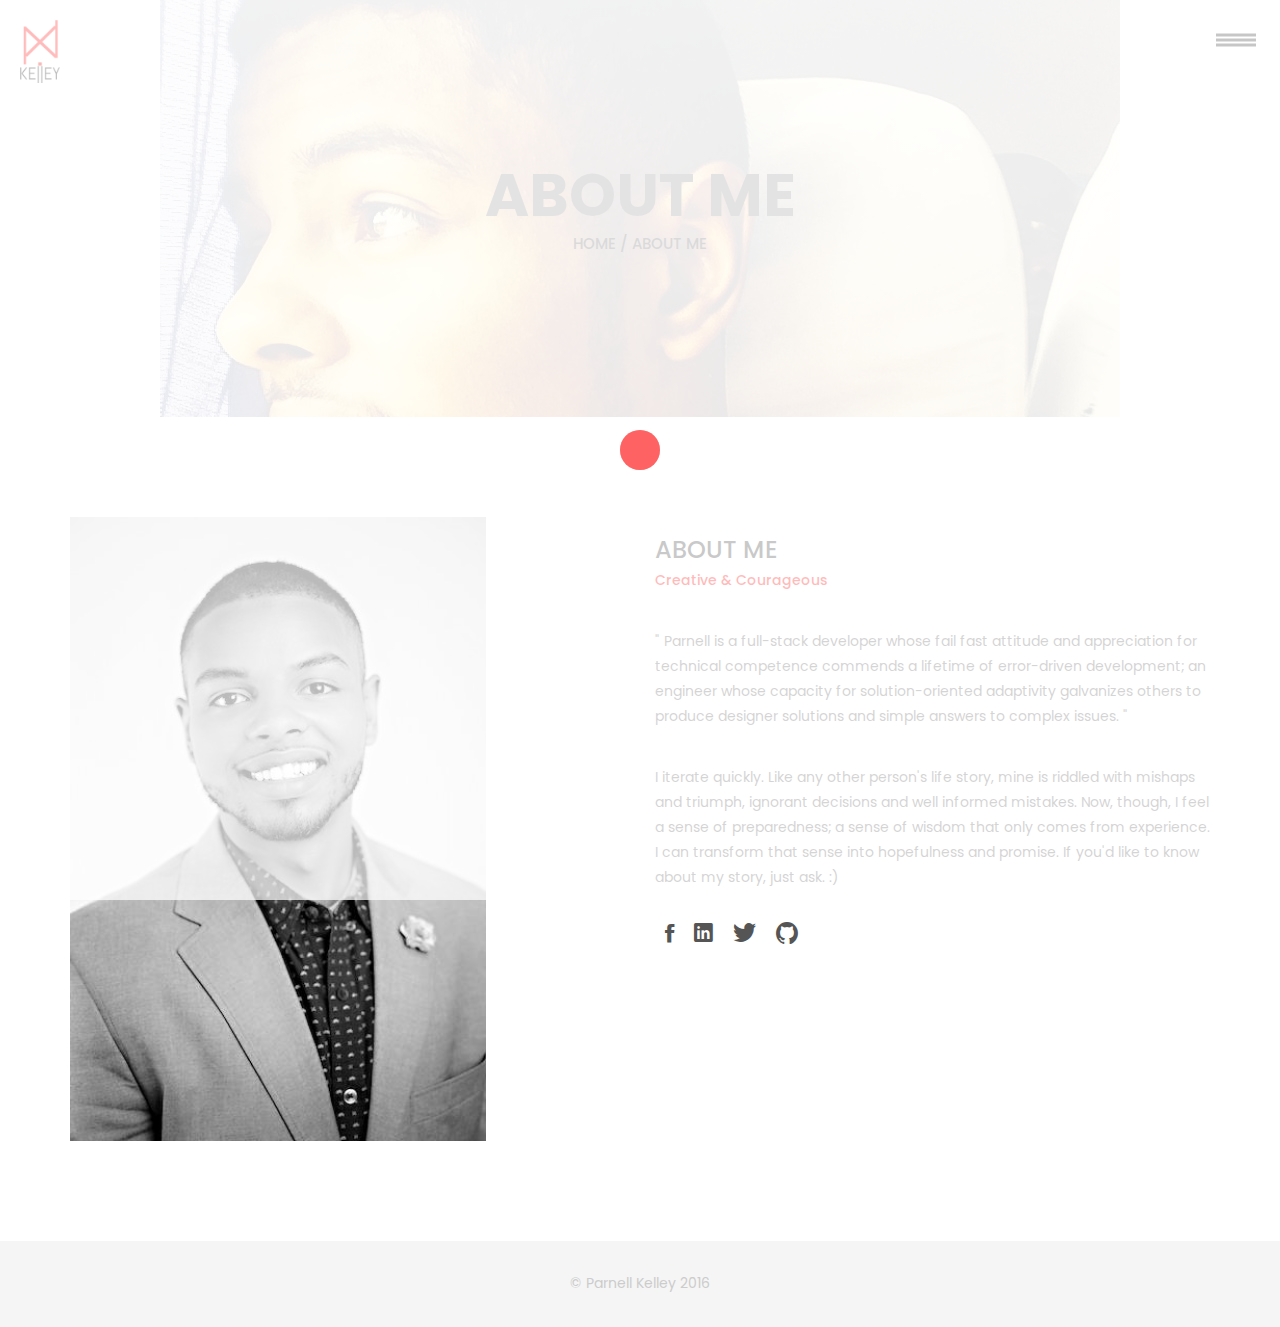
<file: about.html>
<!DOCTYPE html>
<html lang="en">

<head>
    <meta charset="utf-8">
    <meta http-equiv="X-UA-Compatible" content="IE=edge">
    <meta name="viewport" content="width=device-width, initial-scale=1">
    <!-- The above 3 meta tags *must* come first in the head; any other head content must come *after* these tags -->
    <title>Portfolio</title>
    <link rel="icon" href="img/naked_logo_black.png" type="image/x-icon">

    <!-- Bootstrap -->
    <link href="css/bootstrap.min.css" rel="stylesheet">
    <link href="ionicons/css/ionicons.min.css" rel="stylesheet">

    <!-- main css -->
    <link href="css/style.css" rel="stylesheet">


    <!-- modernizr -->
    <script src="js/modernizr.js"></script>

    <!-- HTML5 shim and Respond.js for IE8 support of HTML5 elements and media queries -->
    <!-- WARNING: Respond.js doesn't work if you view the page via file:// -->
    <!--[if lt IE 9]>
      <script src="https://oss.maxcdn.com/html5shiv/3.7.2/html5shiv.min.js"></script>
      <script src="https://oss.maxcdn.com/respond/1.4.2/respond.min.js"></script>
    <![endif]-->
</head>

<body>

    <!-- Preloader -->
    <div id="preloader">
        <div class="pre-container">
            <div class="spinner">
                <div class="double-bounce1"></div>
                <div class="double-bounce2"></div>
            </div>
        </div>
    </div>
    <!-- end Preloader -->

    <div class="container-fluid">
       <!-- box-header -->
        <header class="box-header">
            <div class="box-logo">
                <a href="index.html">
                  <img src="img/logo_red-i.png" width="40" alt="Logo" class="logo">
                </a>
            </div>
            <!-- box-nav -->
            <a class="box-primary-nav-trigger" href="#0">
                <span class="box-menu-text"></span><span class="box-menu-icon"></span>
            </a>
        </header>
        <!-- end box-header -->

        <!-- nav -->
        <nav>
            <ul class="box-primary-nav">
              <li class="box-label">WELCOME</li>

              <li><a href="index.html">intro</a></li>
              <li><a href="about.html">about me</a><i class="ion-ios-circle-filled color"></i></li>
              <li><a href="services.html">experience</a></li>
              <li><a href="portfolio.html">portfolio</a></li>
              <li><a href="contact.html">contact</a></li>

                <li class="box-label">Follow me</li>

                <li class="box-social"><a href="https://www.facebook.com/ParnellDK" target="_blank"><i class="ion-social-facebook"></i></a></li>
                <li class="box-social"><a href="https://www.linkedin.com/in/parnelldkelley" target="_blank"><i class="ion-social-linkedin"></i></a></li>
                <li class="box-social"><a href="https://twitter.com/KelleyParnell" target="_blank"><i class="ion-social-twitter"></i></a></li>
                <li class="box-social"><a href="https://github.com/mrnelley" target="_blank"><i class="ion-social-github"></i></a></li>
                <li>
                  <form method="get" action="ParnellDemondKelley.pdf">
                      <button class="resume" type="submit">RESUME</button>
                  </form>
                </li>
            </ul>
        </nav>
        <!-- end nav -->
    </div>

    <!-- Top bar -->
    <div class="top-bar" id="about">
        <h1>About Me</h1>
        <p><a href="#">Home</a> / About me</p>
    </div>
    <!-- end Top bar -->

    <!-- Main container -->
    <div class="container main-container clearfix">
        <div class="col-md-6">
            <img src="img/me_bw.jpg" class="img-responsive" alt="" />
        </div>
        <div class="col-md-6">
           <h3 class="uppercase">About Me </h3>
           <h5>Creative & Courageous</h5>
           <div class="h-30"></div>
            <p>" Parnell is a full-stack developer whose fail fast attitude and appreciation for technical competence commends a lifetime of error-driven development; an engineer whose capacity for solution-oriented adaptivity galvanizes others to produce designer solutions and simple answers to complex issues. " </p>
            <br />
            <p>
              I iterate quickly. Like any other person's life story, mine is riddled with mishaps and triumph, ignorant decisions and well informed mistakes. Now, though, I feel a sense of preparedness; a sense of wisdom that only comes from experience. I can transform that sense into hopefulness and promise. If you'd like to know about my story, just ask. :)
            </p>
            <p> </p>

            <div class="h-10 about-me"></div>
            <ul class="social-ul">
                <li class="box-social"><a href="https://www.facebook.com/ParnellDK" target="_blank"><i class="ion-social-facebook"></i></a></li>
                <li class="box-social"><a href="https://www.linkedin.com/in/parnelldkelley" target="_blank"><i class="ion-social-linkedin"></i></a></li>
                <li class="box-social"><a href="https://twitter.com/KelleyParnell" target="_blank"><i class="ion-social-twitter"></i></a></li>
                <li class="box-social"><a href="https://github.com/mrnelley" target="_blank"><i class="ion-social-github"></i></a></li>
            </ul>


        </div>
    </div>
    <!-- end Main container -->


    <!-- footer -->
    <footer>
        <div class="container-fluid">
            <p class="copyright">© Parnell Kelley 2016</p>
        </div>
    </footer>
    <!-- end footer -->

    <!-- back to top -->
    <a href="#0" class="cd-top"><i class="ion-android-arrow-up"></i></a>
    <!-- end back to top -->



    <!-- jQuery -->
    <script src="js/jquery-2.1.1.js"></script>
    <!--  plugins -->
    <script src="js/bootstrap.min.js"></script>
    <script src="js/menu.js"></script>
    <script src="js/animated-headline.js"></script>
    <script src="js/isotope.pkgd.min.js"></script>


    <!--  custom script -->
    <script src="js/custom.js"></script>

</body>

</html>
</file>
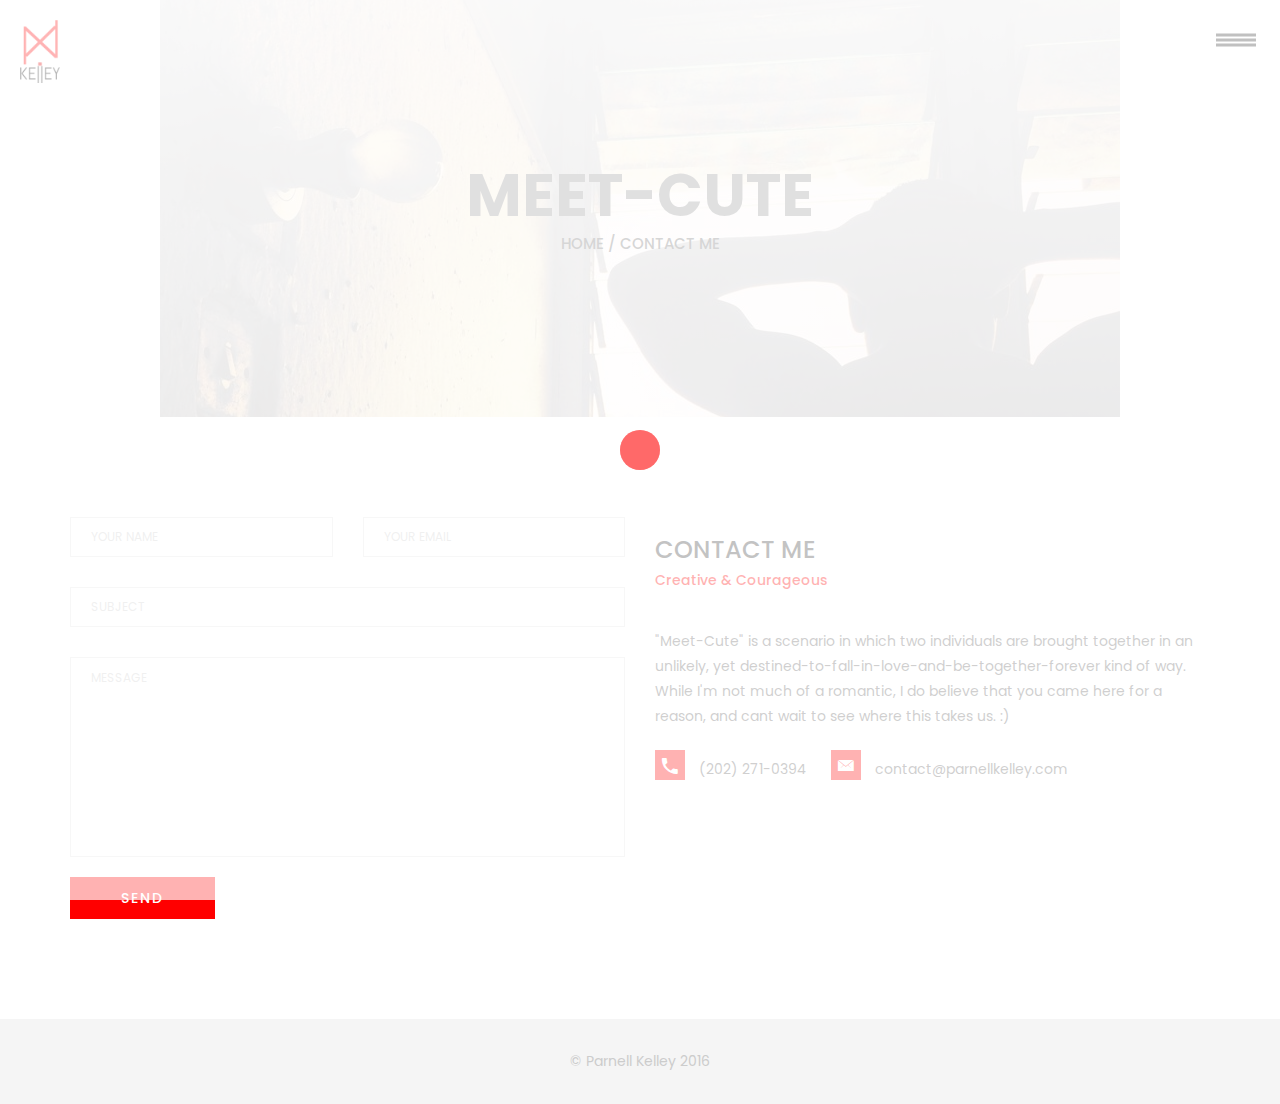
<file: contact.html>
<!DOCTYPE html>
<html lang="en">

<head>
    <meta charset="utf-8">
    <meta http-equiv="X-UA-Compatible" content="IE=edge">
    <meta name="viewport" content="width=device-width, initial-scale=1">
    <!-- The above 3 meta tags *must* come first in the head; any other head content must come *after* these tags -->
    <title>Meet-Cute</title>

    <!-- Bootstrap -->
    <link href="css/bootstrap.min.css" rel="stylesheet">
    <link href="ionicons/css/ionicons.min.css" rel="stylesheet">
    <link rel="icon" href="img/naked_logo_black.png" type="image/x-icon">

    <!-- main css -->
    <link href="css/style.css" rel="stylesheet">

    <!-- main JS -->
    <script src="js/custom.js" name = "javascript"></script>
    <!-- modernizr -->
    <script src="js/modernizr.js"></script>

    <!-- HTML5 shim and Respond.js for IE8 support of HTML5 elements and media queries -->
    <!-- WARNING: Respond.js doesn't work if you view the page via file:// -->
    <!--[if lt IE 9]>
      <script src="https://oss.maxcdn.com/html5shiv/3.7.2/html5shiv.min.js"></script>
      <script src="https://oss.maxcdn.com/respond/1.4.2/respond.min.js"></script>
    <![endif]-->
</head>

<body>

    <!-- Preloader -->
    <div id="preloader">
        <div class="pre-container">
            <div class="spinner">
                <div class="double-bounce1"></div>
                <div class="double-bounce2"></div>
            </div>
        </div>
    </div>
    <!-- end Preloader -->

    <div class="container-fluid">
        <!-- box-header -->
        <header class="box-header">
            <div class="box-logo">
                <a href="index.html">
                  <img src="img/logo_red-i.png" width="40" alt="Logo" class="logo">
                </a>
            </div>
            <!-- box-nav -->
            <a class="box-primary-nav-trigger" href="#0">
                <span class="box-menu-text"></span><span class="box-menu-icon"></span>
            </a>
            <!-- box-primary-nav-trigger -->
        </header>
        <!-- end box-header -->

        <!-- nav -->
        <nav>
            <ul class="box-primary-nav">
              <li class="box-label">WELCOME</li>

              <li><a href="index.html">intro</a></li>
              <li><a href="about.html">about me</a></li>
              <li><a href="services.html">experience</a></li>
              <li><a href="portfolio.html">portfolio</a></li>
              <li><a href="contact.html">contact</a><i class="ion-ios-circle-filled color"></i></li>



                <li class="box-label">Follow me</li>

                <li class="box-social"><a href="https://www.facebook.com/ParnellDK" target="_blank"><i class="ion-social-facebook"></i></a></li>
                <li class="box-social"><a href="https://www.linkedin.com/in/parnelldkelley" target="_blank"><i class="ion-social-linkedin"></i></a></li>
                <li class="box-social"><a href="https://twitter.com/KelleyParnell" target="_blank"><i class="ion-social-twitter"></i></a></li>
                <li class="box-social"><a href="https://github.com/mrnelley" target="_blank"><i class="ion-social-github"></i></a></li>
                <li>
                  <form method="get" action="ParnellDemondKelley.pdf">
                      <button class="resume" type="submit">RESUME</button>
                  </form>
                </li>
            </ul>
        </nav>
        <!-- end nav -->

    </div>

    <!-- top bar -->
    <div class="top-bar" id="contact">
        <h1>Meet-Cute</h1>
        <p><a href="#">Home</a> / Contact Me</p>
    </div>
    <!-- end top bar -->

    <!-- main-container -->
    <div class="container main-container">
        <div class="col-md-6">
            <form action="#" method="post">
                <div class="row">
                    <div class="col-md-6">
                        <div class="input-contact">
                            <input type="text" name="name">
                            <span>your name</span>
                        </div>
                    </div>
                    <div class="col-md-6">
                        <div class="input-contact">
                            <input type="text" name="email">
                            <span>your email</span>
                        </div>
                    </div>
                    <div class="col-md-12">
                        <div class="input-contact">
                            <input type="text" name="subject">
                            <span>subject</span>
                        </div>
                    </div>
                    <div class="col-md-12">
                        <div class="textarea-contact">
                            <textarea name="message"></textarea>
                            <span>message</span>
                        </div>
                    </div>
                    <div class="col-md-12">
                        <a href="#" action="javascript:sendMail();" class="btn btn-box">Send</a>
                    </div>
                </div>
            </form>
        </div>

        <div class="col-md-6">
            <h3 class="text-uppercase">contact me</h3>
            <h5>Creative & Courageous</h5>
            <div class="h-30"></div>
            <p>"Meet-Cute" is a scenario in which two individuals are brought together in an unlikely, yet destined-to-fall-in-love-and-be-together-forever kind of way. While I'm not much of a romantic, I do
            believe that you came here for a reason, and cant wait to see where this takes us. :)</p>
            <div class="contact-info">
                <p><i class="ion-android-call"></i> (202) 271-0394</p>
                <p><i class="ion-ios-email"></i> contact@parnellkelley.com </p>
            </div>
        </div>


    </div>
    <!-- end main-container -->

    <!-- footer -->
    <footer>
        <div class="container-fluid">
            <p class="copyright">© Parnell Kelley 2016</p>
        </div>
    </footer>
    <!-- end footer -->

    <!-- back to top -->
    <a href="#0" class="cd-top"><i class="ion-android-arrow-up"></i></a>
    <!-- end back to top -->



    <!-- jQuery -->
    <script src="js/jquery-2.1.1.js"></script>
    <!--  plugins -->
    <script src="js/bootstrap.min.js"></script>
    <script src="js/menu.js"></script>
    <script src="js/animated-headline.js"></script>
    <script src="js/isotope.pkgd.min.js"></script>


    <!--  custom script -->
    <script src="js/custom.js"></script>

</body>

</html>
</file>
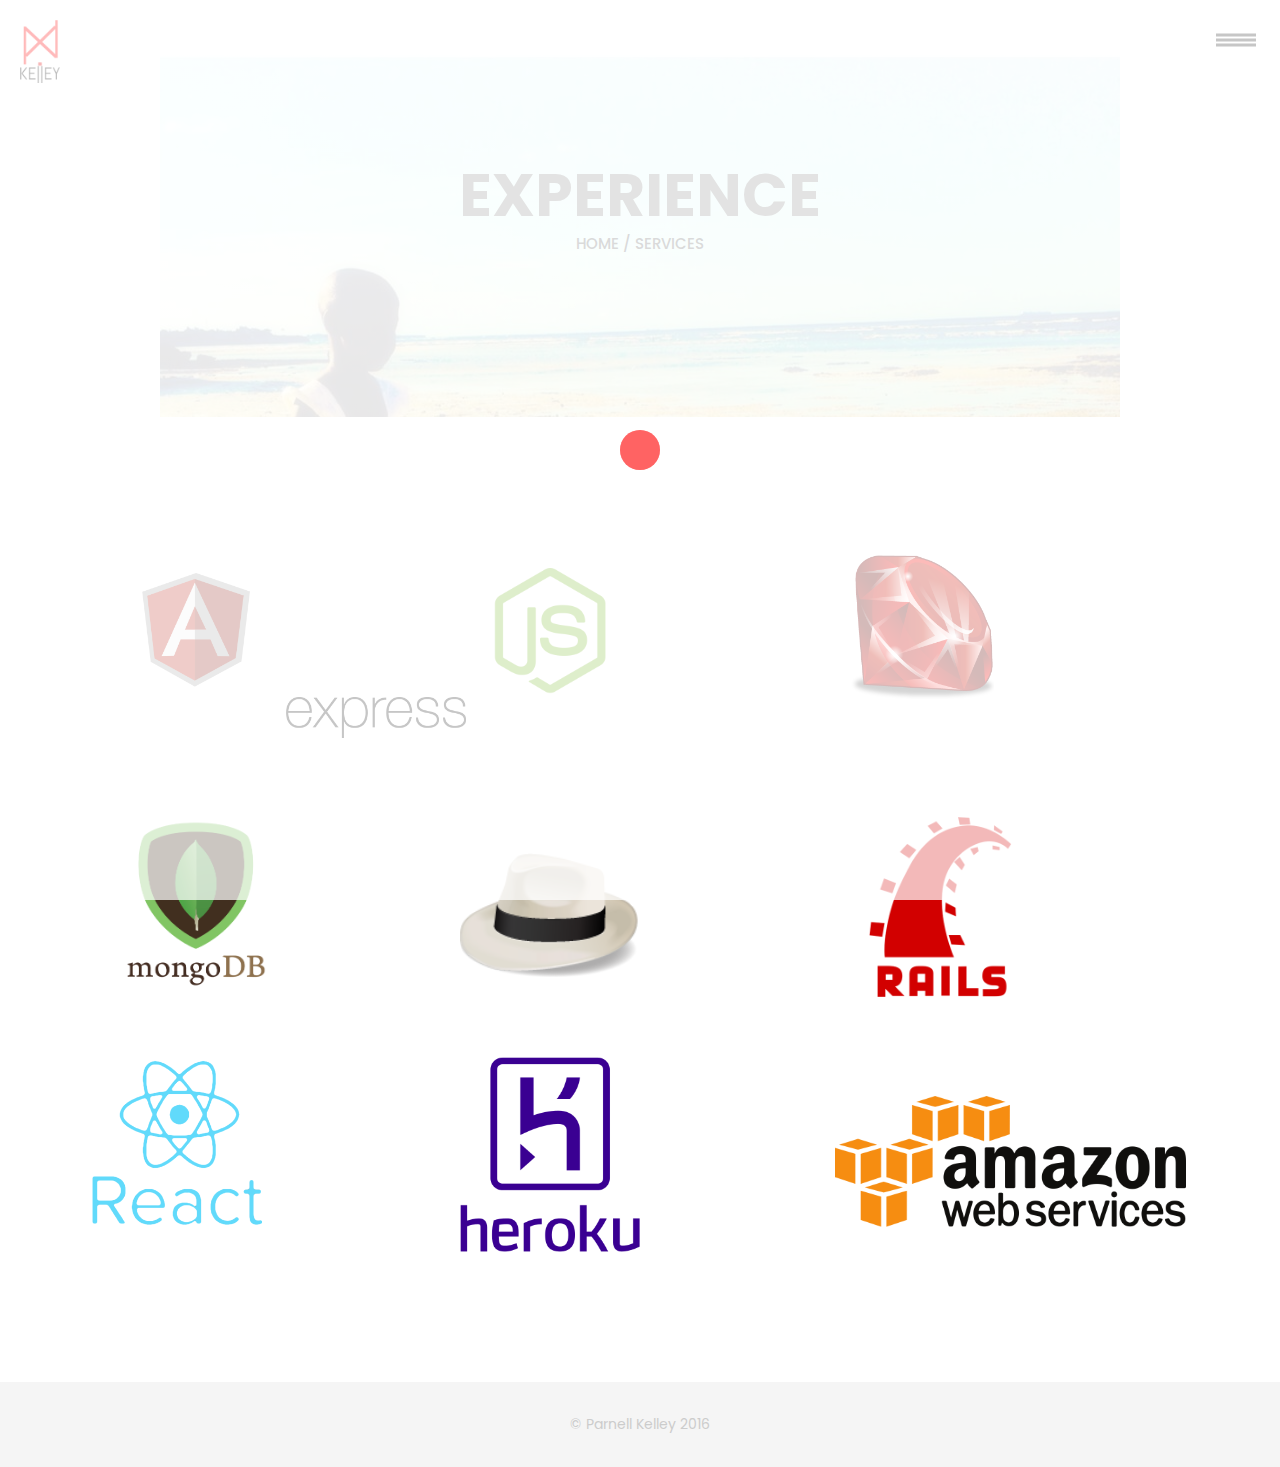
<file: services.html>
<!DOCTYPE html>
<html lang="en">

<head>
    <meta charset="utf-8">
    <meta http-equiv="X-UA-Compatible" content="IE=edge">
    <meta name="viewport" content="width=device-width, initial-scale=1">
    <!-- The above 3 meta tags *must* come first in the head; any other head content must come *after* these tags -->
    <title>Experience</title>
    <link rel="icon" href="img/naked_logo_black.png" type="image/x-icon">

    <!-- Bootstrap -->
    <link href="css/bootstrap.min.css" rel="stylesheet">
    <link href="ionicons/css/ionicons.min.css" rel="stylesheet">

    <!-- main css -->
    <link href="css/style.css" rel="stylesheet">


    <!-- modernizr -->
    <script src="js/modernizr.js"></script>

    <!-- HTML5 shim and Respond.js for IE8 support of HTML5 elements and media queries -->
    <!-- WARNING: Respond.js doesn't work if you view the page via file:// -->
    <!--[if lt IE 9]>
      <script src="https://oss.maxcdn.com/html5shiv/3.7.2/html5shiv.min.js"></script>
      <script src="https://oss.maxcdn.com/respond/1.4.2/respond.min.js"></script>
    <![endif]-->
</head>

<body>

    <!-- Preloader -->
    <div id="preloader">
        <div class="pre-container">
            <div class="spinner">
                <div class="double-bounce1"></div>
                <div class="double-bounce2"></div>
            </div>
        </div>
    </div>
    <!-- end Preloader -->

    <div class="container-fluid">
        <!-- box header -->
        <header class="box-header">
            <div class="box-logo">
                <a href="index.html">
                  <img src="img/logo_red-i.png" width="40" alt="Logo" class="logo">
                </a>
            </div>
            <!-- box-nav -->
            <a class="box-primary-nav-trigger" href="#0">
                <span class="box-menu-text"></span><span class="box-menu-icon"></span>
            </a>
            <!-- box-primary-nav-trigger -->
        </header>
        <!-- end box header -->

        <!-- nav -->
        <nav>
            <ul class="box-primary-nav">
              <li class="box-label">WELCOME</li>

              <li><a href="index.html">intro</a>
              <li><a href="about.html">about me</a></li>
              <li><a href="services.html">experience</a><i class="ion-ios-circle-filled color"></i></li>
              <li><a href="portfolio.html">portfolio</a></li>
              <li><a href="contact.html">contact</a></li>



                <li class="box-label">Follow me</li>

                <li class="box-social"><a href="https://www.facebook.com/ParnellDK" target="_blank"><i class="ion-social-facebook"></i></a></li>
                <li class="box-social"><a href="https://www.linkedin.com/in/parnelldkelley" target="_blank"><i class="ion-social-linkedin"></i></a></li>
                <li class="box-social"><a href="https://twitter.com/KelleyParnell" target="_blank"><i class="ion-social-twitter"></i></a></li>
                <li class="box-social"><a href="https://github.com/mrnelley" target="_blank"><i class="ion-social-github"></i></a></li>
                <li>
                  <form method="get" action="ParnellDemondKelley.pdf">
                      <button class="resume" type="submit">RESUME</button>
                  </form>
                </li>
            </ul>
        </nav>
        <!-- end nav -->
    </div>

    <!-- top bar -->
    <div class="top-bar" id="services">
        <h1>experience</h1>
        <p><a href="#">Home</a> / services</p>
    </div>
    <!-- end top bar -->

    <div class="container main-container">
        <div class="clearfix" style="display: inline;">

            <!-- service-box -->
            <div class="col-md-4 service-box">
                <!-- <i class="ion-android-favorite-outline size-50"></i> -->
                <h3></h3>
                <div class="h-10"></div>
                <img style="padding-top:10%; margin-left: 20%;"src="img/AngularJS.png" width="30%"></p>
                <img style="margin-left: 60%;" src="img/express.png" width="50%"></p>
            </div>
            <!-- end service-box -->

            <!-- service-box -->
            <div class="col-md-4 service-box">
                <!-- <i class="ion-android-options size-50"></i> -->
                <h3></h3>
                <div class="h-10"></div>
                <img src="img/nodejs.png" width="50%" height="30%"></p>
            </div>
            <!-- end service-box -->

            <!-- service-box -->
            <div class="col-md-4  service-box">
                <!-- <i class="ion-android-checkmark-circle size-50"></i> -->
                <h3  style="padding-left: 1em;"></h3>
                <div class="h-10"></div>
                <img style="padding-top: 5%;" src="img/ruby.png" width="40%"></p>
            </div>
            <!-- end service-box -->
<br />


            <!-- service-box -->
            <div class="col-md-4  service-box">
                <!-- <i class="ion-speedometer size-50"></i> -->
                <!-- <h3>ss</h3> -->
                <div class="h-10"></div>
            </div>
            <!-- end service-box -->

            <!-- service-box -->
            <div class="col-md-4  service-box" style = "margin-bottom: 0;">
                <!-- <i class="ion-speedometer size-50"></i> -->
                <h3></h3>
                <div class="h-10"></div>
                <img style ="padding-left: 10%;" src="img/mongo.png" width="60%"></p>
            </div>
            <!-- end service-box -->

            <!-- service-box -->
            <div class="col-md-4  service-box">
                <!-- <i class="ion-speedometer size-50"></i> -->
                <h3></h3>
                <div class="h-10"></div>
                <img style="padding-top: 15%;"src="img/sinatra.png" width="50%"></p>
            </div>
            <!-- end service-box -->

            <!-- service-box -->
            <div class="col-md-4  service-box">
              <!-- <i class="ion-ios-pulse-strong size-50"></i> -->
              <h3></h3>
              <div class="h-10"></div>
              <img style="padding-top: 5%;" src="img/rails.png" width="50%"></p>
            </div>
            <!-- end service-box -->

            <!-- service-box -->
            <div class="col-md-4  service-box">
            <!-- <i class="ion-earth size-50"></i> -->
            <h3></h3>
            <div class="h-10"></div>
            <img style = "margin-left: 5%" src="img/react.png" width="50%">

            </div>
            <img style = "margin-top: 5%;"src="img/amazon.png" width="30%">

            <!-- service-box -->
            <div class="col-md-4  service-box">
            <!-- <i class="ion-earth size-50"></i> -->
            <h3></h3>
            <div class="h-10"></div>
            <img src="img/heroku.png" width="50%">
            </div>

          <!-- end service-box -->
        </div>
    </div>


    <!-- footer -->
    <footer>
        <div class="container-fluid">
            <p class="copyright">© Parnell Kelley 2016</p>
        </div>
    </footer>
    <!-- end footer -->

    <!-- back to top -->
    <a href="#0" class="cd-top"><i class="ion-android-arrow-up"></i></a>
    <!-- end back to top -->



    <!-- jQuery -->
    <script src="js/jquery-2.1.1.js"></script>
    <!--  plugins -->
    <script src="js/bootstrap.min.js"></script>
    <script src="js/menu.js"></script>
    <script src="js/animated-headline.js"></script>
    <script src="js/isotope.pkgd.min.js"></script>


    <!--  custom script -->
    <script src="js/custom.js"></script>

</body>

</html>
</file>
<file: css/style.css>
/* Table of Content
==================================================
	- Google fonts & font family -
	- General -
    - typography -
    - Preloader -
	- Header -
    - box intro section -
    - Portfoilo section -
    - Footer -
    - About page -
    - Services page -
    - contact page -
    - Portfolio single page -
    - Responsive media queries -
*/


/* Google fonts & font family
==================================================*/

@import url(https://fonts.googleapis.com/css?family=Poppins:400,500,600,700);

/* General
==================================================*/

html,
body {
    height: 100%;
    font-family: 'Poppins', sans-serif;
    line-height: 1.8;
    color: #636262
}

.no-padding {
    padding-left: 0;
    padding-right: 0;
}

.no-padding [class^="col-"] {
    padding-left: 0;
    padding-right: 0;
}

.main-container {
    padding: 100px 0;
}

.center {
    text-align: center;
}

a {
    -webkit-transition: all .3s;
    transition: all .3s
}

.uppercase {
    text-transform: uppercase;
}

.h-30 {
    height: 30px
}

.h-10 {
    height: 10px
}

.color {
    color: white;
    font-size: 11px;
}


/* typography
==================================================*/

h1 {
    color: #393939;
    font-size: 60px;
    text-transform: uppercase;
}

h3 {
    color: #393939;
}

h5 {
    color: #ff0000;
}

.img-responsive {
  width: 75%;
}

/* preloader
==================================================*/

#preloader {
    position: fixed;
    top: 0;
    left: 0;
    right: 0;
    bottom: 0;
    background-color: #ffffff;
    /* change if the mask should be a color other than white */
    z-index: 1000;
    /* makes sure it stays on top */
}

.pre-container {
    position: absolute;
    left: 50%;
    top: 50%;
    bottom: auto;
    right: auto;
    -webkit-transform: translateX(-50%) translateY(-50%);
    transform: translateX(-50%) translateY(-50%);
    text-align: center;
}

.spinner {
    width: 40px;
    height: 40px;
    position: relative;
    margin: 100px auto;
}

.double-bounce1,
.double-bounce2 {
    width: 100%;
    height: 100%;
    border-radius: 50%;
    background-color: #ff0000;
    opacity: 0.6;
    position: absolute;
    top: 0;
    left: 0;
    -webkit-animation: bounce 5.0s infinite ease-in-out;
    animation: bounce 5.0s infinite ease-in-out;
}

.double-bounce2 {
    -webkit-animation-delay: -0.5s;
    animation-delay: -0.5s;
}

@-webkit-keyframes bounce {
    0%,
    100% {
        -webkit-transform: scale(0.0)
    }
    50% {
        -webkit-transform: scale(1.0)
    }
}

@keyframes bounce {
    0%,
    100% {
        transform: scale(0.0);
        -webkit-transform: scale(0.0);
    }
    50% {
        transform: scale(1.0);
        -webkit-transform: scale(1.0);
    }
}


/* headr
==================================================*/

.box-header {
    position: absolute;
    top: 0;
    left: 0;
    background: rgba(255, 255, 255, 0.95);
    height: 50px;
    width: 100%;
    z-index: 3;
    box-shadow: 0 1px 2px rgba(0, 0, 0, 0.5);
    -webkit-font-smoothing: antialiased;
    -moz-osx-font-smoothing: grayscale;
}

.box-header {
    height: 80px;
    background: transparent;
    box-shadow: none;
}

.box-header {
    -webkit-transition: background-color 0.3s;
    transition: background-color 0.3s;
    -webkit-transform: translate3d(0, 0, 0);
    transform: translate3d(0, 0, 0);
    -webkit-backface-visibility: hidden;
    backface-visibility: hidden;
}

.box-header.is-fixed {
    position: fixed;
    top: -80px;
    background-color: rgba(255, 255, 255, 0.96);
    -webkit-transition: -webkit-transform 0.3s;
    transition: -webkit-transform 0.3s;
    transition: transform 0.3s;
    transition: transform 0.3s, -webkit-transform 0.3s;
}

.box-header.is-visible {
    -webkit-transform: translate3d(0, 100%, 0);
    transform: translate3d(0, 100%, 0);
}

.box-header.menu-is-open {
    background-color: white;
}

.box-logo {
    display: block;
    padding: 20px;
}

.box-primary-nav-trigger {
    position: absolute;
    right: 0;
    top: 0;
    height: 100%;
    width: 50px;
    background-color: #fff;
}

.box-primary-nav-trigger .box-menu-text {
    color: #2f2f2f;
    text-transform: uppercase;
    font-weight: 700;
    display: none;
}

.box-primary-nav-trigger .box-menu-icon {
    display: inline-block;
    position: absolute;
    left: 50%;
    top: 50%;
    bottom: auto;
    right: auto;
    -webkit-transform: translateX(-50%) translateY(-50%);
    transform: translateX(-50%) translateY(-50%);
    width: 40px;
    height: 3px;
    background-color: #2f2f2f;
    -webkit-transition: background-color 0.3s;
    transition: background-color 0.3s;
    list-style: none;
}

.box-primary-nav-trigger .box-menu-icon::before,
.box-primary-nav-trigger .box-menu-icon:after {
    content: '';
    width: 100%;
    height: 100%;
    position: absolute;
    background-color: #2f2f2f;
    right: 0;
    -webkit-transition: -webkit-transform .3s, top .3s, background-color 0s;
    -webkit-transition: top .3s, background-color 0s, -webkit-transform .3s;
    transition: top .3s, background-color 0s, -webkit-transform .3s;
    transition: transform .3s, top .3s, background-color 0s;
    transition: transform .3s, top .3s, background-color 0s, -webkit-transform .3s;
}

.box-primary-nav-trigger .box-menu-icon::before {
    top: -5px;
}

.box-primary-nav-trigger .box-menu-icon::after {
    top: 5px;
}

.box-primary-nav-trigger .box-menu-icon.is-clicked {
    background-color: rgba(255, 255, 255, 0);
}

.box-primary-nav-trigger .box-menu-icon.is-clicked::before,
.box-primary-nav-trigger .box-menu-icon.is-clicked::after {
    background-color: 393939;
}

.box-primary-nav-trigger .box-menu-icon.is-clicked::before {
    top: 0;
    -webkit-transform: rotate(135deg);
    transform: rotate(135deg);
}

.box-primary-nav-trigger .box-menu-icon.is-clicked::after {
    top: 0;
    -webkit-transform: rotate(225deg);
    transform: rotate(225deg);
}

.box-primary-nav-trigger {
    width: 100px;
    padding-left: 1em;
    background-color: transparent;
    height: 30px;
    line-height: 30px;
    right: 10px;
    top: 50%;
    bottom: auto;
    -webkit-transform: translateY(-50%);
    transform: translateY(-50%);
}

.box-primary-nav-trigger .box-menu-text {
    display: inline-block;
}

.box-primary-nav-trigger .box-menu-icon {
    left: auto;
    right: 1em;
    -webkit-transform: translateX(0) translateY(-50%);
    transform: translateX(0) translateY(-50%);
}

.box-primary-nav {
    position: fixed;
    left: 0;
    top: 0;
    height: 100%;
    width: 100%;
    background: rgba(0, 0, 0, 0.96);
    z-index: 2;
    text-align: center;
    padding: 50px 0;
    -webkit-backface-visibility: hidden;
    backface-visibility: hidden;
    overflow: auto;
    -webkit-overflow-scrolling: touch;
    -webkit-transform: translateY(-100%);
    transform: translateY(-100%);
    -webkit-transition-property: -webkit-transform;
    transition-property: -webkit-transform;
    transition-property: transform;
    transition-property: transform, -webkit-transform;
    -webkit-transition-duration: 0.4s;
    transition-duration: 0.4s;
    list-style: none;
}

.box-primary-nav li {
    font-size: 22px;
    font-size: 1.375rem;
    font-weight: 300;
    -webkit-font-smoothing: antialiased;
    -moz-osx-font-smoothing: grayscale;
    margin: .2em 0;
    text-transform: capitalize;
}

.box-primary-nav a {
    display: inline-block;
    padding: .4em 1em;
    border-radius: 0.25em;
    -webkit-transition: all 0.2s;
    transition: all 0.2s;
    color: #fff;
    text-decoration: none;
    font-weight: bold;
}
.box-primary-nav a:focus {
    outline: none;
}

.no-touch .box-primary-nav a:hover {
    text-decoration: none;
    color: #ddd;
}

.box-primary-nav .box-label {
    color: #ff0000;
    text-transform: uppercase;
    font-weight: 700;
    font-size: 17px;
    margin: 2.4em 0 .8em;
}

.box-primary-nav .box-social {
    display: inline-block;
    margin: 10px .4em;
}

.box-primary-nav .box-social a {
    width: 30px;
    height: 30px;
    padding: 0;
    font-size: 30px
}

.box-primary-nav.is-visible {
    -webkit-transform: translateY(0);
    transform: translateY(0);
}

.box-primary-nav {
    padding: 150px 0 0;
}

.box-primary-nav li {
    font-size: 18px;
}


/* box-intro
==================================================*/
.canvas {
  box-sizing: border-box;
  width: 100vmax;
}

.box-intro {
    text-align: center;
    display: table;
    height: 100vmin;
    width: 100%;
}

.box-intro .table-cell {
    position: relative;
    display: table-cell;
    vertical-align: middle;
    float: left;
    /*z-index: 0;*/
}

.box-intro em {
    font-style: normal;
    text-transform: uppercase
}

b i:last-child {
    color: #ff0000 !important;
}

.box-intro h5 {
    letter-spacing: 21px;
    text-transform: uppercase;
    color: #888888;
    line-height: 2;
}


/* mouse effect */

/*.mouse {
    position: absolute;
    width: 22px;
    height: 42px;
    bottom: 40px;
    left: 50%;
    margin-left: -12px;
    border-radius: 15px;
    border: 2px solid #888;
    -webkit-animation: intro 1s;
    animation: intro 1s;
}

.scroll {
    display: block;
    width: 3px;
    height: 3px;
    margin: 6px auto;
    border-radius: 4px;
    background: #888;
    -webkit-animation: finger 2s infinite;
    animation: finger 2s infinite;
}*/

@-webkit-keyframes intro {
    0% {
        opacity: 0;
        -webkit-transform: translateY(40px);
        transform: translateY(40px);
    }
    100% {
        opacity: 1;
        -webkit-transform: translateY(0);
        transform: translateY(0);
    }
}

@keyframes intro {
    0% {
        opacity: 0;
        -webkit-transform: translateY(40px);
        transform: translateY(40px);
    }
    100% {
        opacity: 1;
        -webkit-transform: translateY(0);
        transform: translateY(0);
    }
}

@-webkit-keyframes finger {
    0% {
        opacity: 1;
    }
    100% {
        opacity: 0;
        -webkit-transform: translateY(20px);
        transform: translateY(20px);
    }
}

@keyframes finger {
    0% {
        opacity: 1;
    }
    100% {
        opacity: 0;
        -webkit-transform: translateY(20px);
        transform: translateY(20px);
    }
}


/* text rotate */
.headliner{
  position: absolute;
  top: 50%;
  box-sizing: border-box;
  /*width: 100%;*/
  /*z-index: 100;*/
}

.box-headline {
    position: relative;
    font-size: 130px;
    line-height: 1.0;
    /*z-index: 10;*/
}

.box-words-wrapper {
    display: inline-block;
    position: relative;
}

.box-words-wrapper b {
    display: inline-block;
    position: absolute;
    white-space: nowrap;
    left: 0;
    top: 0;
}

.box-words-wrapper b.is-visible {
    position: relative;
}

.no-js .box-words-wrapper b {
    opacity: 0;
}

.no-js .box-words-wrapper b.is-visible {
    opacity: 1;
}

.box-headline.rotate-2 .box-words-wrapper {
    -webkit-perspective: 300px;
    perspective: 300px;
}

.box-headline.rotate-2 i,
.box-headline.rotate-2 em {
    display: inline-block;
    -webkit-backface-visibility: hidden;
    backface-visibility: hidden;
}

.box-headline.rotate-2 b {
    opacity: 0;
}

.box-headline.rotate-2 i {
    -webkit-transform-style: preserve-3d;
    transform-style: preserve-3d;
    -webkit-transform: translateZ(-20px) rotateX(90deg);
    transform: translateZ(-20px) rotateX(90deg);
    opacity: 0;
}

.is-visible .box-headline.rotate-2 i {
    opacity: 1;
}

.box-headline.rotate-2 i.in {
    -webkit-animation: box-rotate-2-in 0.4s forwards;
    animation: box-rotate-2-in 0.4s forwards;
}

.box-headline.rotate-2 i.out {
    -webkit-animation: box-rotate-2-out 0.4s forwards;
    animation: box-rotate-2-out 0.4s forwards;
}

.box-headline.rotate-2 em {
    -webkit-transform: translateZ(20px);
    transform: translateZ(20px);
}

.no-csstransitions .box-headline.rotate-2 i {
    -webkit-transform: rotateX(0deg);
    transform: rotateX(0deg);
    opacity: 0;
}

.no-csstransitions .box-headline.rotate-2 i em {
    -webkit-transform: scale(1);
    transform: scale(1);
}

.no-csstransitions .box-headline.rotate-2 .is-visible i {
    opacity: 1;
}

@-webkit-keyframes box-rotate-2-in {
    0% {
        opacity: 0;
        -webkit-transform: translateZ(-20px) rotateX(90deg);
    }
    60% {
        opacity: 1;
        -webkit-transform: translateZ(-20px) rotateX(-10deg);
    }
    100% {
        opacity: 1;
        -webkit-transform: translateZ(-20px) rotateX(0deg);
    }
}

@keyframes box-rotate-2-in {
    0% {
        opacity: 0;
        -webkit-transform: translateZ(-20px) rotateX(90deg);
        transform: translateZ(-20px) rotateX(90deg);
    }
    60% {
        opacity: 1;
        -webkit-transform: translateZ(-20px) rotateX(-10deg);
        transform: translateZ(-20px) rotateX(-10deg);
    }
    100% {
        opacity: 1;
        -webkit-transform: translateZ(-20px) rotateX(0deg);
        transform: translateZ(-20px) rotateX(0deg);
    }
}

@-webkit-keyframes box-rotate-2-out {
    0% {
        opacity: 1;
        -webkit-transform: translateZ(-20px) rotateX(0);
    }
    60% {
        opacity: 0;
        -webkit-transform: translateZ(-20px) rotateX(-100deg);
    }
    100% {
        opacity: 0;
        -webkit-transform: translateZ(-20px) rotateX(-90deg);
    }
}

@keyframes box-rotate-2-out {
    0% {
        opacity: 1;
        -webkit-transform: translateZ(-20px) rotateX(0);
        transform: translateZ(-20px) rotateX(0);
    }
    60% {
        opacity: 0;
        -webkit-transform: translateZ(-20px) rotateX(-100deg);
        transform: translateZ(-20px) rotateX(-100deg);
    }
    100% {
        opacity: 0;
        -webkit-transform: translateZ(-20px) rotateX(-90deg);
        transform: translateZ(-20px) rotateX(-90deg);
    }
}
.resume {
  background: rgb(255, 0, 0);
  border: 0;
  color: white;
}

/* portfolio section
==================================================*/
#portfolio {
  background: -webkit-linear-gradient( rgba(255, 255, 255, .8), rgba(255, 255, 255, .8)), url(../img/seize.jpg) no-repeat;
  background: linear-gradient( rgba(255, 255, 255, .8), rgba(255, 255, 255, .5)), url(../img/seize.jpg) no-repeat;
  background-size: auto;
  background-attachment: fixed;
  background-position:center top;
}

.portfolio .categories-grid span {
    font-size: 30px;
    margin-bottom: 30px;
    display: inline-block;
}

.portfolio .categories-grid .categories ul li {
    list-style: none;
    margin: 20px 0;
}

.portfolio .categories-grid .categories ul li a {
    display: inline-block;
    color: #60606e;
    padding: 0 10px;
    margin: 0 10px;
    -webkit-transition: all .2s ease-in-out .2s;
    transition: all .2s ease-in-out .2s;
}

.portfolio .categories-grid .categories ul li a:hover,
.portfolio .categories-grid .categories ul li a:focus {
    text-decoration: none;
}

.portfolio .categories-grid .categories ul li a.active {
    margin-left: 0;
    background-color: #ffbf00;
    padding: 0px 20px;
    color: white;
    border-radius: 25px;
    text-decoration: none;
}

.portfolio_filter {
    padding-left: 0;
}

.portfolio_item {
    position: relative;
    overflow: hidden;
    display: block;
    /*margin-left: 30%;*/
}
.video-image {
  margin-left: 28%;
}

.project-image {
  margin: 0;
  float: left;
}

.portfolio_item .portfolio_item_hover {
    position: absolute;
    top: 0px;
    left: 0px;
    height: 100%;
    width: 100%;
    background-color: rgba(0, 0, 0, .8);
    -webkit-transform: translate(-100%);
    transform: translate(-100%);
    opacity: 0;
    -webkit-transition: all .2s ease-in-out;
    transition: all .2s ease-in-out;
}

.portfolio_item .portfolio_item_hover .item_info {
    text-align: center;
    position: absolute;
    top: 50%;
    left: 50%;
    -webkit-transform: translate(-50%, -50%);
    transform: translate(-50%, -50%);
    padding: 10px;
    width: 100%;
    font-weight: bold;
}

.portfolio_item .portfolio_item_hover .item_info span {
    display: block;
    color: #fff;
    font-size: 18px;
    -webkit-transform: translateX(-100px);
    transform: translateX(-100px);
    -webkit-transition: all .2s ease-in-out .2s;
    transition: all .2s ease-in-out .2s;
    opacity: 0;
}

.portfolio_item .portfolio_item_hover .item_info em {
    font-style: normal;
    display: inline-block;
    background-color: #ffbf00;
    padding: 5px 20px;
    border-radius: 25px;
    color: #333;
    margin-top: 10px;
    -webkit-transform: translateX(-100px);
    transform: translateX(-100px);
    -webkit-transition: all .3s ease-in-out .3s;
    transition: all .3s ease-in-out .3s;
    opacity: 0;
    font-size: 10px;
    letter-spacing: 2px;
}

.portfolio_item:hover .portfolio_item_hover {
    opacity: 1;
    -webkit-transform: translateX(0);
    transform: translateX(0);
}

.portfolio_item:hover .item_info em,
.portfolio_item:hover .item_info span {
    opacity: 1;
    -webkit-transform: translateX(0);
    transform: translateX(0);
}

.portfolio .categories-grid .categories ul li {
    float: left;
}

.portfolio .categories-grid .categories ul li a {
    padding: 0 10px;
    -webkit-transition: all .2s ease-in-out .2s;
    transition: all .2s ease-in-out .2s;
}

.portfolio_filter {
    padding-left: 0;
    display: inline-block;
    margin: 0 auto;
    text-align: center;
    margin-bottom: 50px;
}

.portfolio-inner {
    padding-bottom: 0 !important;
    padding-top: 55px;
}

/*.project {
  text-align: center;
  padding left: 50%;
}*/


/* footer
==================================================*/

footer {
    padding: 30px 0;
    text-align: center;
    background: #f5f5f5
}

.copyright {
    color: #ccc;
    margin-bottom: 0;
}

footer img {
    margin: 0 auto;
}


/* backto top
==================================================*/

.cd-top {
    display: inline-block;
    height: 40px;
    width: 40px;
    position: fixed;
    bottom: 20px;
    line-height: 40px;
    font-size: 20px;
    right: 10px;
    text-align: center;
    color: #fff;
    background: rgba(255, 0, 0, 0.8);
    visibility: hidden;
    opacity: 0;
    -webkit-transition: opacity .3s 0s, visibility 0s .3s;
    transition: opacity .3s 0s, visibility 0s .3s;
}

.cd-top.cd-is-visible,
.cd-top.cd-fade-out,
.no-touch .cd-top:hover {
    -webkit-transition: opacity .3s 0s, visibility 0s 0s;
    transition: opacity .3s 0s, visibility 0s 0s;
}

.cd-top.cd-is-visible {
    /* the button becomes visible */
    visibility: visible;
    opacity: 1;
}

.cd-top.cd-fade-out {
    opacity: .5;
}

.no-touch .cd-top:hover,
.no-touch .cd-top:focus {
    background-color: #ff0000;
    opacity: 1;
    color: #fff;
}


/* About page
==================================================*/
#about {
  background: -webkit-linear-gradient( rgba(255, 255, 255, .8), rgba(255, 255, 255, .8)), url(../img/me.jpg) no-repeat;
  background: linear-gradient( rgba(255, 255, 255, .8), rgba(255, 255, 255, .5)), url(../img/me.jpg) no-repeat;
  background-size: auto;
  background-attachment: fixed;
  background-position:center top;
}

.top-bar {
    color: #333;
    padding: 150px 0 150px;
    text-align: center;
}

.top-bar h1 {
    font-size: 60px;
    text-transform: uppercase;
    font-weight: 700;
    color: #999;
    line-height: 50px;
}

.top-bar p {
    font-size: 15px;
    text-transform: uppercase;
    font-weight: 500;
    color: #777;
}

.top-bar p a {
    color: #777;
}

.top-bar p a:hover,
.top-bar p a:focus {
    color: #555;
    text-decoration: none;
}

.social-ul {
    list-style: none;
    display: inline-block;
    padding-left: 0;
}

.social-ul li {
    margin: 0 10px;
    float: left;
}

.social-ul li a {
    font-size: 25px;
    color: #555;
    -webkit-transition: all .3s;
    transition: all .3s;
}

.social-ul li a:hover {
    color: #888;
}


/* Services page
==================================================*/
#services {
  background: -webkit-linear-gradient( rgba(255, 255, 255, .8), rgba(255, 255, 255, .8)), url(../img/Dada.jpg) no-repeat;
  background: linear-gradient( rgba(255, 255, 255, .8), rgba(255, 255, 255, .5)), url(../img/Dada.jpg) no-repeat;
  background-size: auto;
  background-attachment: fixed;
  background-position:center bottom;
}

.size-50 {
    font-size: 50px;
}

.service-box {
    margin-bottom: 30px;
}

.service-box h3 {
    margin-top: 0;
}


/* contact page
==================================================*/
#contact {
  background: -webkit-linear-gradient( rgba(255, 255, 255, .8), rgba(255, 255, 255, .8)), url(../img/window.jpg) no-repeat;
  background: linear-gradient( rgba(255, 255, 255, .9), rgba(255, 255, 255, .5)), url(../img/window.jpg) no-repeat;
  background-size: auto;
  background-attachment: fixed;
  background-position:center center;
}

.details-text i {
    margin-right: 10px;
}

.textarea-contact {
    height: 200px;
    width: 100%;
    border: solid 1px rgba(0, 0, 0, .1);
    position: relative;
}

.textarea-contact textarea {
    height: 100%;
    width: 100%;
    border: 0;
    padding: 20px;
    background-color: transparent;
    float: left;
    z-index: 2;
    font-size: 14px;
    color: #9a9a9a;
    resize: none;
}

.textarea-contact > span {
    position: absolute;
    top: 20px;
    left: 20px;
    -webkit-transform: translateY(-50%);
    transform: translateY(-50%);
    font-size: 12px;
    text-transform: uppercase;
    color: #cdcdcd;
    -webkit-transition: all .2s ease-in-out;
    transition: all .2s ease-in-out;
    z-index: 1;
}

.input-contact {
    height: 40px;
    width: 100%;
    border: solid 1px rgba(0, 0, 0, .1);
    position: relative;
    margin-bottom: 30px;
}

.input-contact input[type="text"] {
    height: 100%;
    width: 100%;
    border: 0;
    padding: 0 20px;
    float: left;
    position: relative;
    background-color: transparent;
    z-index: 2;
    font-size: 14px;
    color: #9a9a9a;
}

.input-contact > span {
    position: absolute;
    top: 50%;
    left: 20px;
    -webkit-transform: translateY(-50%);
    transform: translateY(-50%);
    font-size: 12px;
    text-transform: uppercase;
    color: #cdcdcd;
    -webkit-transition: all .2s ease-in-out;
    transition: all .2s ease-in-out;
    z-index: 1;
}

.input-contact > span.active,
.textarea-contact > span.active {
    color: #ff0000;
    font-size: 10px;
    top: 0px;
    left: 5px;
    background-color: #fff;
    padding: 5px
}

input:focus,
textarea:focus {
    outline: none;
}

.contact-info {
    margin-top: 20px;
}

.contact-info i {
    height: 30px;
    width: 30px;
    display: inline-block;
    background: #ff0000;
    text-align: center;
    line-height: 33px;
    margin-right: 10px;
    color: #fff;
    font-size: 21px;
}

.contact-info p {
    display: inline-block;
    margin-right: 20px;
}

.btn-box {
    background: #ff0000;
    padding: 10px 50px;
    border-radius: 0;
    color: #fff;
    margin-top: 20px;
    text-transform: uppercase;
    letter-spacing: 2px;
    font-weight: 500;
}

.btn-box:hover,
.btn-box:focus {
    background: #f50000;
    color: #fff;
}


/* single project page
==================================================*/

.cat-ul {
    padding-left: 0;
    list-style: none
}

.cat-ul li i {
    margin-right: 10px;
    color: #ff0000;
}


/* Responsive media queries
==================================================*/

@media (max-width: 991px) {
    .portfolio .categories-grid span {
        margin-bottom: 0;
        text-align: center;
        width: 100%;
    }
    .portfolio .categories-grid .categories ul li {
        text-align: center;
    }
    .portfolio .categories-grid .categories ul li a {
        margin-left: 0;
    }
    .col-md-6 h3 {
        margin-top: 30px;
    }
}

@media only screen and (max-width: 670px) {
    .box-headline {
        font-size: 100px;
    }
    .box-intro h5 {
        font-size: 23px;
    }
    .box-primary-nav a {
        padding: 5px 1em;
        font-size: 14px;
    }
    .box-primary-nav {
        padding: 80px 0 0;
    }
    .box-primary-nav .box-social a {
        font-size: 23px;
    }
    .top-bar h1 {
        font-size: 40px;
        line-height: 30px;
    }
    .portfolio .categories-grid .categories ul li {
        float: none;
    }
}

@media only screen and (max-width: 520px) {
    .box-headline {
        font-size: 150px;
    }
    .box-intro h5 {
        font-size: 21px;
        font-weight: bolder;
    }
    .main-container {
        padding: 50px 0;
    }
}

@media only screen and (max-width: 420px) {
    .box-headline {
        font-size: 50px;
    }
    .box-intro h5 {
        font-size: 12px;
    }
    .top-bar h1 {
        font-size: 30px;
        line-height: 30px;
    }
}
.logo{
  margin: 0 auto;
}
</file>
